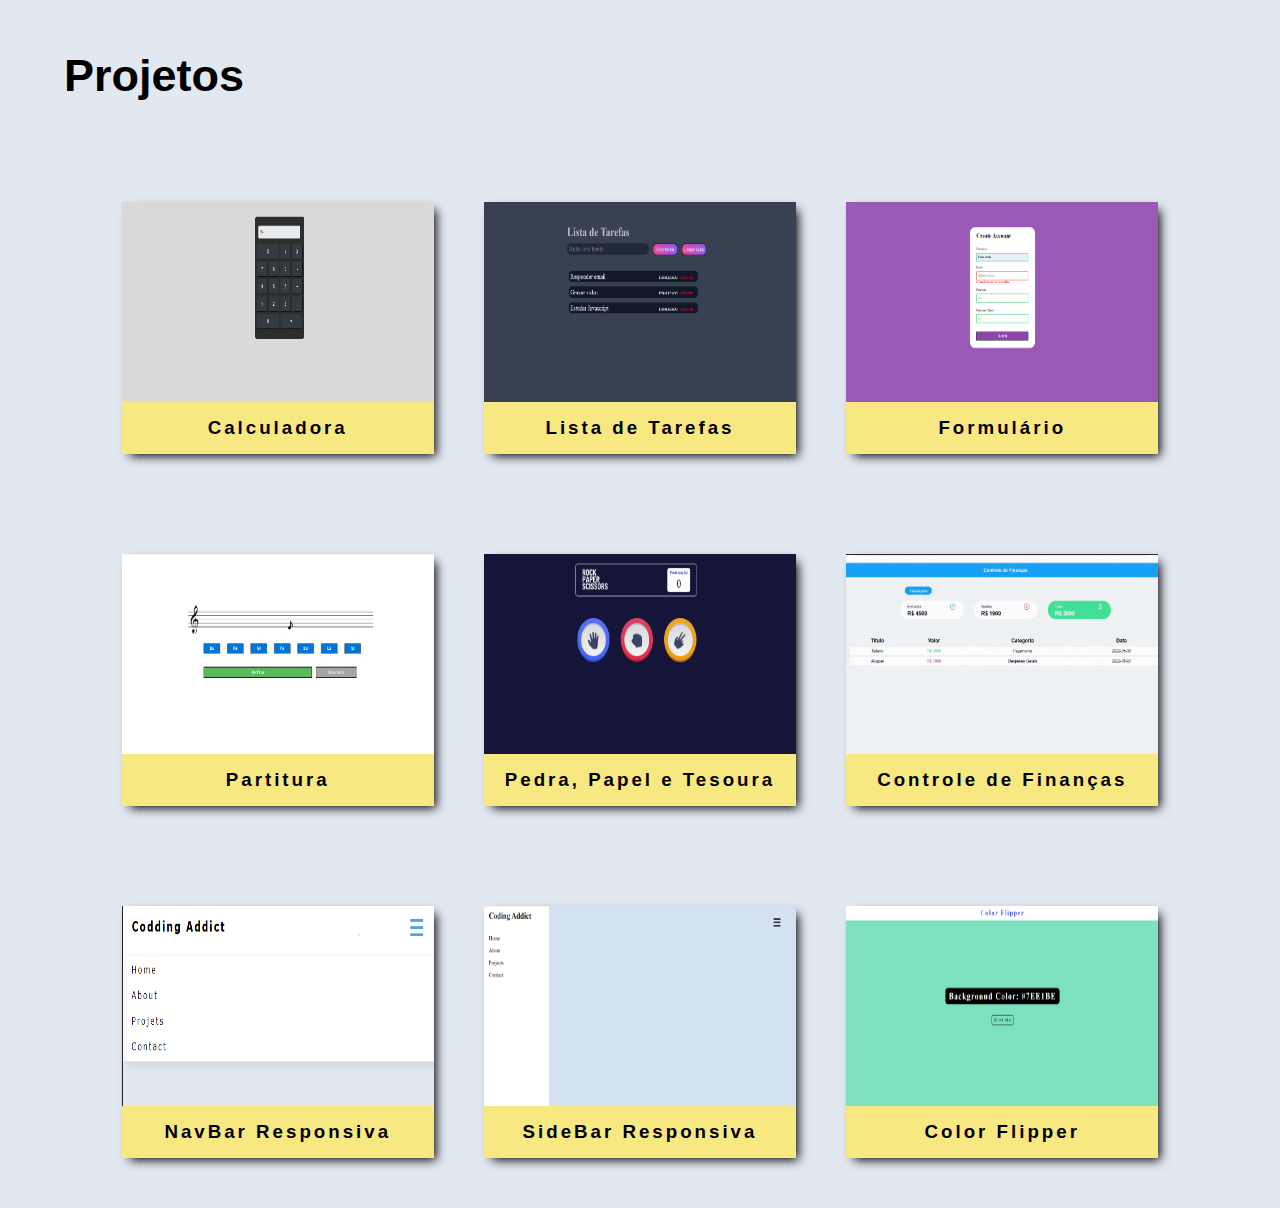
<file: index.html>
<!DOCTYPE html>
<html lang="en">
<head>
    <meta charset="UTF-8">
    <meta http-equiv="X-UA-Compatible" content="IE=edge">
    <meta name="viewport" content="width=device-width, initial-scale=1.0">
    <link rel="stylesheet" href="style.css">
    <title>Projetos JS</title>
</head>
<body>  

    <div class="container">
        <h1>Projetos</h1>

        <div class="linha-projetos">
            <div class="projeto">
                <div class="area-imagem">
                    <a href="https://pedro-arruda.github.io/calculadora/"><img src="img/calculadora.png" alt="" class="img-projeto"></a>
                </div>

                <div class="area-titulo">
                    <h3>Calculadora</h3>
                </div>
            </div>

            <div class="projeto">
                <div class="area-imagem">
                    <a href="https://pedro-arruda.github.io/lista-de-tarefas/"><img src="img/lista.png" alt="" class="img-projeto"></a>
                </div>

                <div class="area-titulo">
                    <h3>Lista de Tarefas</h3>
                </div>
            </div>

            <div class="projeto">
                <div class="area-imagem">
                    <a href="https://pedro-arruda.github.io/formulario/"><img src="img/form.png" alt="" class="img-projeto"></a>
                </div>

                <div class="area-titulo">
                    <h3>Formulário</h3>
                </div>
            </div>
        </div>

        <div class="linha-projetos">
            <div class="projeto">
                <div class="area-imagem">
                    <a href="https://pedro-arruda.github.io/partitura/"><img src="img/print-partitura.png" alt="" class="img-projeto"></a>
                </div>

                <div class="area-titulo">
                    <h3>Partitura</h3>
                </div>
            </div>

            <div class="projeto">
                <div class="area-imagem">
                    <a href="https://pedro-arruda.github.io/pedra-papel-tesoura/"><img src="img/jogo.png" alt="" class="img-projeto"></a>
                </div>

                <div class="area-titulo">
                    <h3>Pedra, Papel e Tesoura</h3>
                </div>
            </div>

            <div class="projeto">
                <div class="area-imagem">
                    <a href="https://pedro-arruda.github.io/controle-de-despesas/"><img src="img/despesas.png" alt="" class="img-projeto"></a>
                </div>

                <div class="area-titulo">
                    <h3>Controle de Finanças</h3>
                </div>
            </div>

        </div>
    
        <div class="linha-projetos">
            <div class="projeto">
                <div class="area-imagem">
                    <a href="https://pedro-arruda.github.io/nav-bar/"><img src="img/menu.png" alt="" class="img-projeto"></a>
                </div>

                <div class="area-titulo">
                    <h3>NavBar Responsiva</h3>
                </div>
            </div>

            <div class="projeto">
                <div class="area-imagem">
                    <a href="https://pedro-arruda.github.io/side-bar/"><img src="img/sidebar.png" alt="" class="img-projeto"></a>
                </div>

                <div class="area-titulo">
                    <h3>SideBar Responsiva</h3>
                </div>
            </div>

            <div class="projeto">
                <div class="area-imagem">
                    <a href="https://pedro-arruda.github.io/color-flipper/"><img src="img/flipper.png" alt="" class="img-projeto"></a>
                </div>

                <div class="area-titulo">
                    <h3>Color Flipper</h3>
                </div>
            </div>
        </div>
</body>
</html>
</file>
<file: style.css>
* {
    margin: 0;
    padding: 0;
    box-sizing: border-box;
}

body {
    background-color: #E2E8F0;
    font-family: 'Trebuchet MS', 'Lucida Sans Unicode', 'Lucida Grande', 'Lucida Sans', Arial, sans-serif;
}

nav {
    height: 400px;
    background-color: white;
}

h1 {
    font-size: 45px;
}

.container {
    max-width: 1300px;
    margin: 50px auto;
    width: 90%;
}

.linha-projetos {
    display: grid;
    grid-template-columns: 1fr 1fr 1fr;
    grid-gap: 50px;
    margin: 0 auto;
    margin-top: 100px;
    width: 90%;
}

.area-imagem {
    height: 200px;
}

.projeto {
    box-shadow: 5px 5px 10px -3px #000000;
}

.projeto:hover {
    transform: translateY(-10px);
    transition: 0.5s;
}

.img-projeto {
    width: 100%;
    height: 100%;
}

.area-titulo {
    background-color: #f8e881;
    display: flex;
    justify-content: center;
    align-items: center;
}

.area-titulo h3 {
    padding: 15px;
    letter-spacing: 3px;
}

@media screen and (max-width: 1070px) {
    
    .linha-projetos {
        grid-template-columns: 1fr 1fr;
    }
}

@media screen and (max-width: 650px) {
    
    .linha-projetos {
        grid-template-columns: 1fr;
    }
}
</file>
